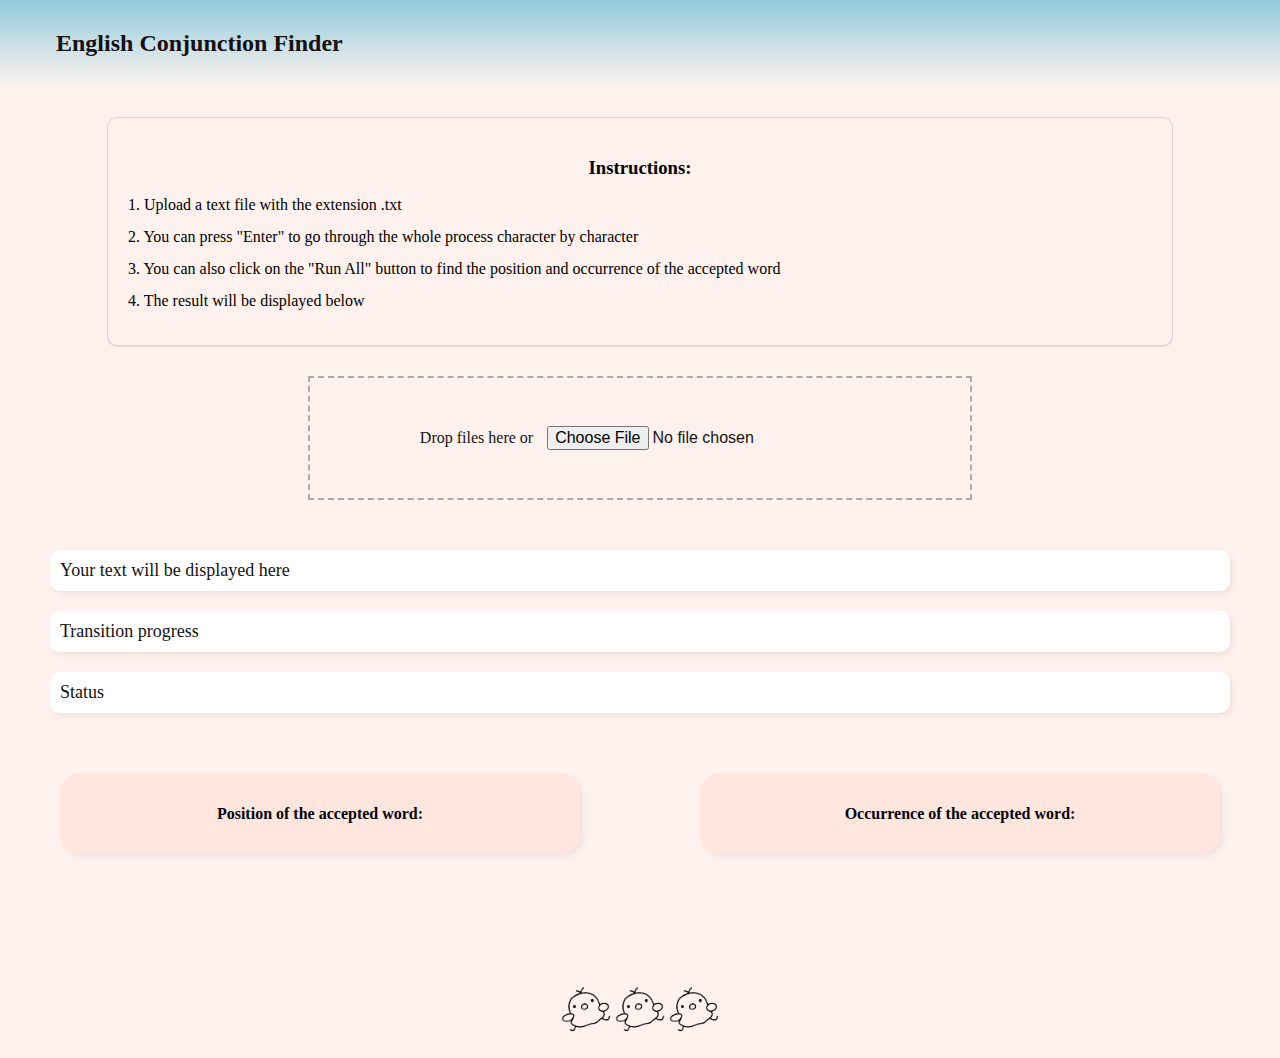
<file: index.html>
<!DOCTYPE html>
<html>
<head>
    <link rel="stylesheet" type="text/css" href="styles.css">
</head>
<body>

    <!-- Navigation bar -->
    <div class="navbar">
        <h2>English Conjunction Finder</h2>
    </div>

        <div id="instruction">
            <h3>Instructions:</h3>
            <p>1. Upload a text file with the extension .txt</p>
            <p>2. You can press "Enter" to go through the whole process character by character</p>
            <p>3. You can also click on the "Run All" button to find the position and occurrence of the accepted word</p>
            <p>4. The result will be displayed below</p>

        </div>
        <!-- Wrap the file input element in a div -->
        <div id="fileInputDiv" style=" text-align: center; margin: 20px auto 20px auto;">
            <!-- <p style="display: flex; justify-content: center; align-items: center; height: 100%;">OR</p>             -->
            <div id="drop_zone" style="border: 2px dashed #aaa; padding: 10px 10px 10px 10px; text-align: center; margin: 20px auto 20px auto; width: 50%; height: 100px; line-height: 100px; color:#141111; font-size: 16px;">
                Drop files here or
                <input type="file" id="fileInput" accept=".txt" style="margin: 20px auto; padding: 10px; font-size: 16px; color:  #141111;">                
            </div>
        </div>

        <div id="loading"></div>

        <div style="margin: 20px; padding: 10px;">
            <button id="runButton">Run All</button>
            <p id="paragraph">Your text will be displayed here</p>
            <p id="status">Transition progress</p>
            <p id="result">Status</p>
        </div>

        <div id="infoContainer" style="display: flex; justify-content: space-around;">

            <div id="position">
                <h4>Position of the accepted word:</h2>
                <div id="positioninfo"></div> <!-- Replace the paragraph with a div -->
            </div>
        
            <div id="occurence">
                <h4>Occurrence of the accepted word:</h2>
                <div id="occurenceinfo"></div>
            </div>
        </div>



    <script src="script.js"></script>
</body>
<footer style="text-align: center; padding: 20px;">
    <img src="chick.png" alt="Description of the image" style="height:50px; width:50px; animation: rotation 2s infinite linear;">
    <img src="chick.png" alt="Description of the image" style="height:50px; width:50px; animation: rotation 2s infinite linear;">
    <img src="chick.png" alt="Description of the image" style="height:50px; width:50px; animation: rotation 2s infinite linear;">
</footer>
</html>
</file>
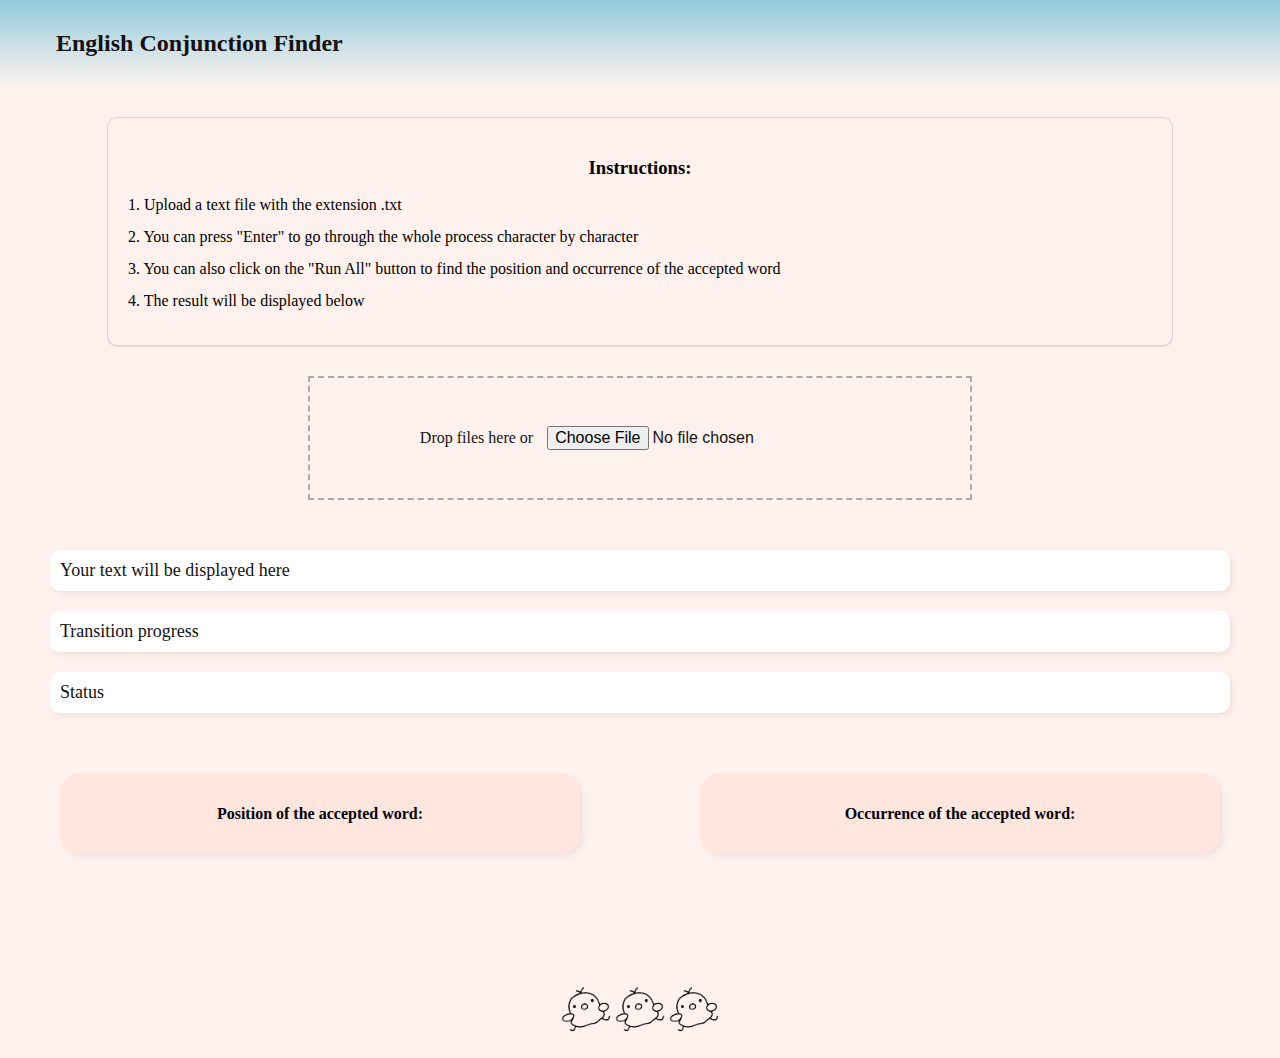
<file: docs/index.html>
<!DOCTYPE html>
<html>
<head>
    <link rel="stylesheet" type="text/css" href="styles.css">
</head>
<body>

    <!-- Navigation bar -->
    <div class="navbar">
        <h2>English Conjunction Finder</h2>
    </div>

        <div id="instruction">
            <h3>Instructions:</h3>
            <p>1. Upload a text file with the extension .txt</p>
            <p>2. You can press "Enter" to go through the whole process character by character</p>
            <p>3. You can also click on the "Run All" button to find the position and occurrence of the accepted word</p>
            <p>4. The result will be displayed below</p>

        </div>
        <!-- Wrap the file input element in a div -->
        <div id="fileInputDiv" style=" text-align: center; margin: 20px auto 20px auto;">
            <!-- <p style="display: flex; justify-content: center; align-items: center; height: 100%;">OR</p>             -->
            <div id="drop_zone" style="border: 2px dashed #aaa; padding: 10px 10px 10px 10px; text-align: center; margin: 20px auto 20px auto; width: 50%; height: 100px; line-height: 100px; color:#141111; font-size: 16px;">
                Drop files here or
                <input type="file" id="fileInput" accept=".txt" style="margin: 20px auto; padding: 10px; font-size: 16px; color:  #141111;">                
            </div>
        </div>

        <div id="loading"></div>

        <div style="margin: 20px; padding: 10px;">
            <button id="runButton">Run All</button>
            <p id="paragraph">Your text will be displayed here</p>
            <p id="status">Transition progress</p>
            <p id="result">Status</p>
        </div>

        <div id="infoContainer" style="display: flex; justify-content: space-around;">

            <div id="position">
                <h4>Position of the accepted word:</h2>
                <div id="positioninfo"></div> <!-- Replace the paragraph with a div -->
            </div>
        
            <div id="occurence">
                <h4>Occurrence of the accepted word:</h2>
                <div id="occurenceinfo"></div>
            </div>
        </div>



    <script src="script.js"></script>
</body>
<footer style="text-align: center; padding: 20px;">
    <img src="chick.png" alt="Description of the image" style="height:50px; width:50px; animation: rotation 2s infinite linear;">
    <img src="chick.png" alt="Description of the image" style="height:50px; width:50px; animation: rotation 2s infinite linear;">
    <img src="chick.png" alt="Description of the image" style="height:50px; width:50px; animation: rotation 2s infinite linear;">
</footer>
</html>
</file>
<file: styles.css>
html, body {
    margin: 0;
    padding: 0;
    height: 100%;
}

body {
    background: #FFF2EE;
}

.highlight {
    background-color: #BFDCB3; /* color for accepted words */
    color: #000000;
}
.current {
    background-color: #C75854; /* color for currently processed character */
}

.navbar {
    background: linear-gradient(to top,#FFF2EE, #92ccdd);
    overflow: hidden;
    position: sticky;
    top: 0;
    margin-left: 0; /* Add this line */
    margin-right: 0; /* Add this line */
    z-index:500;
}
.navbar h2 {
    float: left;
    display: block;
    color: #141111;
    text-align: center;
    margin-left: 40px;
    padding: 10px 16px 10px ;
    text-decoration: none;
    font-family:'verdana';
}

p {
    text-align: justify;
}

#myParagraph {
    text-align: justify;
}

#paragraph {
    margin: 20px; 
    padding: 10px; 
    font-size: 18px; 
    color:  #141111;
    background-color: white; /* Add a white background color */
    border-radius: 10px; /* Add a rounded border */
    box-shadow: 3px 3px 6px #EFE0DC; /* Add a drop shadow */
    border-color: #92ccdd;

}

#status{
    margin: 20px; 
    padding: 10px; 
    font-size: 18px; 
    color:  #141111;
    background-color: white; /* Add a white background color */
    border-radius: 10px; /* Add a rounded border */
    box-shadow: 3px 3px 6px #EFE0DC; /* Add a drop shadow */
    border-color: #92ccdd;
}

#result{
    margin: 20px; 
    padding: 10px; 
    font-size: 18px; 
    color:  #141111;
    background-color: white; /* Add a white background color */
    border-radius: 10px; /* Add a rounded border */
    box-shadow: 3px 3px 6px #EFE0DC; /* Add a drop shadow */
    border-color: #92ccdd;
}

#position{
    width: 500px; 
    height: auto; 
    border-radius: 20px; /* Make the border rounder */
    box-shadow: 3px 3px 6px #EFE0DC; /* Add a drop shadow */
    background-color: #ffe7e0;
    text-align: center;
    font-family:'verdana';
    padding: 10px;
    margin:10px;
}

#occurence{
    width: 500px; 
    height: auto; 
    border-radius: 20px; /* Make the border rounder */
    box-shadow: 3px 3px 6px #EFE0DC; /* Add a drop shadow */
    background-color: #ffe7e0;
    text-align: center;
    font-family:'verdana';
    padding: 10px;
    margin:10px;
}

footer{
    background:#FFF2EE;
    overflow: hidden;
    /* position: absolute; */
    bottom: 0;
    margin-top:100px;
    margin-left: 0; /* Add this line */
    margin-right: 0; /* Add this line */
    text-align: center;
    padding: 10px;
    font-family:'verdana';

}

#instruction {
    background-color: #FFF2EE; /* Light gray background */
    padding: 20px; /* 20px padding */
    border: 1px solid rgba(27, 31, 35, .15);
    border-radius: 10px; /* Rounded corners */
    width: 80%; /* Take up 80% of its parent's width */
    margin: 30px auto; /* Center the div */
    box-shadow: rgba(27, 31, 35, .1) 0 1px 0;
    font-family:'verdana';
}

#instruction h3 {
    color: #000000; /* Dark gray color */
    text-align: center; /* Center the text */
    font-family:'verdana';
}

#instruction p {
    color:#000000; /* Medium gray color */
    line-height: 1.0; /* Space out the lines a bit */
    font-family:'verdana';
}

#runButton {
  margin-left:20px;
  appearance: none;
  background-color: #2ea44f;
  border: 1px solid rgba(27, 31, 35, .15);
  border-radius: 10px;
  box-shadow: rgba(27, 31, 35, .1) 0 1px 0;
  box-sizing: border-box;
  color: #fff;
  cursor: pointer;
  display: inline-block;
  font-family: -apple-system,system-ui,"Segoe UI",Helvetica,Arial,sans-serif,"Apple Color Emoji","Segoe UI Emoji";
  font-size: 14px;
  font-weight: 600;
  line-height: 20px;
  padding: 6px 16px;
  position: relative;
  text-align: center;
  text-decoration: none;
  user-select: none;
  -webkit-user-select: none;
  touch-action: manipulation;
  vertical-align: middle;
  white-space: nowrap;
}

#runButton:focus:not(:focus-visible):not(.focus-visible) {
  box-shadow: none;
  outline: none;
}

#runButton:hover {
  background-color: #2c974b;
}

@keyframes blink {
    0% {opacity: 1;}
    50% {opacity: 0;}
    100% {opacity: 1;}
    }

@keyframes rotation {
    0% {
        transform: rotate(0deg);
    }
    25% {
        transform: rotate(20deg);
    }
    50% {
        transform: rotate(0deg);
    }
    75% {
        transform: rotate(20deg);
    }
    100% {
        transform: rotate(0deg);
    }
}
</file>
<file: docs/styles.css>
html, body {
    margin: 0;
    padding: 0;
    height: 100%;
}

body {
    background: #FFF2EE;
}

.highlight {
    background-color: #BFDCB3; /* color for accepted words */
    color: #000000;
}
.current {
    background-color: #C75854; /* color for currently processed character */
}

.navbar {
    background: linear-gradient(to top,#FFF2EE, #92ccdd);
    overflow: hidden;
    position: sticky;
    top: 0;
    margin-left: 0; /* Add this line */
    margin-right: 0; /* Add this line */
    z-index:500;
}
.navbar h2 {
    float: left;
    display: block;
    color: #141111;
    text-align: center;
    margin-left: 40px;
    padding: 10px 16px 10px ;
    text-decoration: none;
    font-family:'verdana';
}

p {
    text-align: justify;
}

#myParagraph {
    text-align: justify;
}

#paragraph {
    margin: 20px; 
    padding: 10px; 
    font-size: 18px; 
    color:  #141111;
    background-color: white; /* Add a white background color */
    border-radius: 10px; /* Add a rounded border */
    box-shadow: 3px 3px 6px #EFE0DC; /* Add a drop shadow */
    border-color: #92ccdd;

}

#status{
    margin: 20px; 
    padding: 10px; 
    font-size: 18px; 
    color:  #141111;
    background-color: white; /* Add a white background color */
    border-radius: 10px; /* Add a rounded border */
    box-shadow: 3px 3px 6px #EFE0DC; /* Add a drop shadow */
    border-color: #92ccdd;
}

#result{
    margin: 20px; 
    padding: 10px; 
    font-size: 18px; 
    color:  #141111;
    background-color: white; /* Add a white background color */
    border-radius: 10px; /* Add a rounded border */
    box-shadow: 3px 3px 6px #EFE0DC; /* Add a drop shadow */
    border-color: #92ccdd;
}

#position{
    width: 500px; 
    height: auto; 
    border-radius: 20px; /* Make the border rounder */
    box-shadow: 3px 3px 6px #EFE0DC; /* Add a drop shadow */
    background-color: #ffe7e0;
    text-align: center;
    font-family:'verdana';
    padding: 10px;
    margin:10px;
}

#occurence{
    width: 500px; 
    height: auto; 
    border-radius: 20px; /* Make the border rounder */
    box-shadow: 3px 3px 6px #EFE0DC; /* Add a drop shadow */
    background-color: #ffe7e0;
    text-align: center;
    font-family:'verdana';
    padding: 10px;
    margin:10px;
}

footer{
    background:#FFF2EE;
    overflow: hidden;
    /* position: absolute; */
    bottom: 0;
    margin-top:100px;
    margin-left: 0; /* Add this line */
    margin-right: 0; /* Add this line */
    text-align: center;
    padding: 10px;
    font-family:'verdana';

}

#instruction {
    background-color: #FFF2EE; /* Light gray background */
    padding: 20px; /* 20px padding */
    border: 1px solid rgba(27, 31, 35, .15);
    border-radius: 10px; /* Rounded corners */
    width: 80%; /* Take up 80% of its parent's width */
    margin: 30px auto; /* Center the div */
    box-shadow: rgba(27, 31, 35, .1) 0 1px 0;
    font-family:'verdana';
}

#instruction h3 {
    color: #000000; /* Dark gray color */
    text-align: center; /* Center the text */
    font-family:'verdana';
}

#instruction p {
    color:#000000; /* Medium gray color */
    line-height: 1.0; /* Space out the lines a bit */
    font-family:'verdana';
}

#runButton {
  margin-left:20px;
  appearance: none;
  background-color: #2ea44f;
  border: 1px solid rgba(27, 31, 35, .15);
  border-radius: 10px;
  box-shadow: rgba(27, 31, 35, .1) 0 1px 0;
  box-sizing: border-box;
  color: #fff;
  cursor: pointer;
  display: inline-block;
  font-family: -apple-system,system-ui,"Segoe UI",Helvetica,Arial,sans-serif,"Apple Color Emoji","Segoe UI Emoji";
  font-size: 14px;
  font-weight: 600;
  line-height: 20px;
  padding: 6px 16px;
  position: relative;
  text-align: center;
  text-decoration: none;
  user-select: none;
  -webkit-user-select: none;
  touch-action: manipulation;
  vertical-align: middle;
  white-space: nowrap;
}

#runButton:focus:not(:focus-visible):not(.focus-visible) {
  box-shadow: none;
  outline: none;
}

#runButton:hover {
  background-color: #2c974b;
}

@keyframes blink {
    0% {opacity: 1;}
    50% {opacity: 0;}
    100% {opacity: 1;}
    }

@keyframes rotation {
    0% {
        transform: rotate(0deg);
    }
    25% {
        transform: rotate(20deg);
    }
    50% {
        transform: rotate(0deg);
    }
    75% {
        transform: rotate(20deg);
    }
    100% {
        transform: rotate(0deg);
    }
}
</file>
